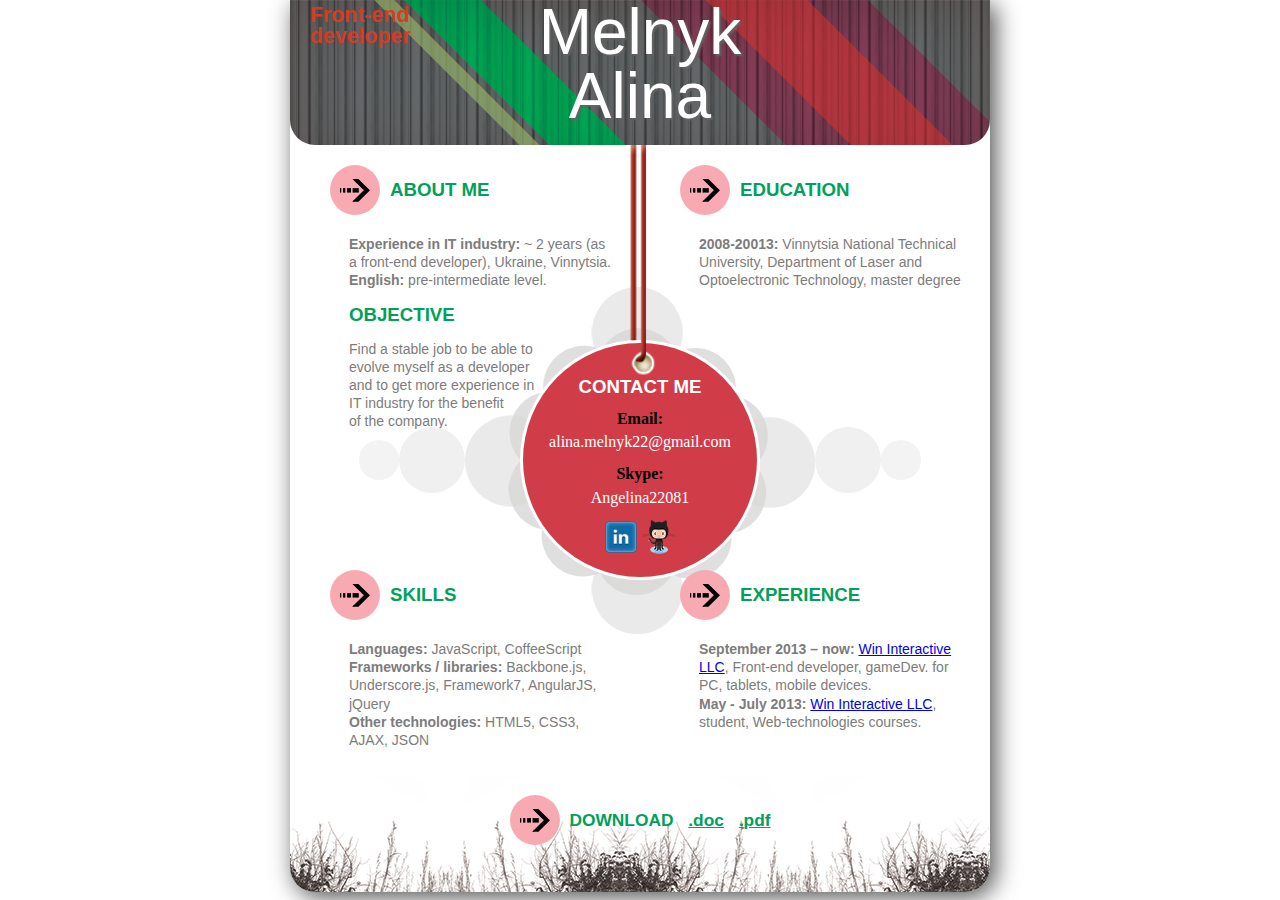
<file: index.html>
﻿<!DOCTYPE html>
<html>
<head>
    <title>Resume</title>
    <meta http-equiv="Content-Type" content="text/html; charset=utf-8"/>
    <meta name="author" content="Alina Melnyk"/>
    <meta name="description" content="Resume by Alina Melnyk"/>
    <meta name="keywords" content="Alina Melnyk, resume, резюме Алина Мельник"/>
    <link rel="stylesheet" href="./style/style.css" type="text/css" media="all">
    <script type="text/javascript" src="./scripts/libs/underscore-min.js"></script>
</head>
<body>
    <div id="container">

    </div>

    <script type="text/javascript" src="./scripts/models/baseModel.js"></script>
    <script type="text/javascript" src="./scripts/models/homeModel.js"></script>
    <script type="text/javascript" src="./scripts/views/baseView.js"></script>
    <script type="text/javascript" src="./scripts/views/homeView.js"></script>
    <script type="text/javascript" src="./scripts/appController.js"></script>
    <script type="text/javascript">
        window.onload = function() {
            this.appController = new AppController();
        }
    </script>
</body>
</html>
</file>
<file: style/style.css>
/*css reset by Eric Meyer*/
html, body, div, span, applet, object, iframe,
h1, h2, h3, h4, h5, h6, p, blockquote, pre,
a, abbr, acronym, address, big, cite, code,
del, dfn, em, img, ins, kbd, q, s, samp,
small, strike, strong, sub, sup, tt, var,
b, u, i, center,
dl, dt, dd, ol, ul, li,
fieldset, form, label, legend,
table, caption, tbody, tfoot, thead, tr, th, td,
article, aside, canvas, details, embed, 
figure, figcaption, footer, header, hgroup, 
menu, nav, output, ruby, section, summary,
time, mark, audio, video {
	margin: 0;
	padding: 0;
	border: 0;
	font-size: 100%;
	font: inherit;
	vertical-align: baseline;
}
/* HTML5 display-role reset for older browsers */
article, aside, details, figcaption, figure, 
footer, header, hgroup, menu, nav, section {
	display: block;
}
body {
	line-height: 1;
}
ol, ul {
	list-style: none;
}
blockquote, q {
	quotes: none;
}
blockquote:before, blockquote:after,
q:before, q:after {
	content: '';
	content: none;
}
table {
	border-collapse: collapse;
	border-spacing: 0;
}
a {
	cursor: pointer;
}
/*-----------------------*/

body {
	height: 100%;
	width: 100%;
    background: #ffffff;
}

#container {
	border-radius: 0 0 25px 25px;
	margin: auto;
	height: auto;
	width: 700px;
	-webkit-border-radius: 0 0 25px 25px;
	box-shadow: 5px 5px 25px rgba(0,0,0,0.7); /* Параметры тени */
    -webkit-box-shadow: 5px 5px 25px rgba(0,0,0,0.7); /* Для Safari и Chrome */
    color: #7d7c7c;
}

#header {
	background: url(img/header.png) no-repeat;
	border-radius: 0 0 25px 25px;
	height: 145px;
	position: relative;
	width: 700px;
	-webkit-border-radius: 0 0 25px 25px;
}

#header h3{
    float: left;
    margin-left: 20px;
}

h1 {
	behavior: url(PIE.htc);
	color: #fff;
	font-family: Myriad Pro, Arial, sans-serif;
	font-size: 48pt;
	height: 125px;
	text-align: center;
	text-shadow:2px 2px 2px #636363;
	width: 300px;
	margin: auto;
}

.title_section {
	display: inline-block;
	color: #00a15a;
    line-height: 50px;
	font-family: Tahoma, Arial, sans-serif;
	font-size: 14pt;
	font-weight: bold;
}

h3 {
	display: inline-block;
	color: #cf3e27;
	font-family: Tahoma, Arial, sans-serif;
	font-size: 16pt;
	font-weight: bold;
	margin: 5px 0px 0px 10px;
}

h4  {
	color: #fff;
	font-family: Tahoma, Arial, sans-serif;
	font-size: 16px;
}

h5 {
	color: #fff;
	font-family: Tahoma, Arial, sans-serif;
	font-size: 12px;
}


#content {
    min-height: 630px;
	width: 700px;
    position: relative;
    overflow: hidden;
}

.about, .education, .skills, .exp {
    z-index: 3;
	float: left;
    min-height: 315px;
	width: 50%;
    overflow: hidden;
    padding: 20px 0 0 40px;
    box-sizing: border-box;
}

.education, .exp {
	float: right;
}

.skills, .exp {
	padding-top: 110px;
}

.title {
	height: auto;
    width: 100%;
    margin-bottom: 20px;
}

.circle {
	background-color: #f7aab1;
	border-radius: 100%;
	display: inline-block;
	float: left;
	height: 50px;
	position: relative;
	width: 50px;
	-webkit-border-radius: 100%;
    margin-right: 10px;
}

.arrow {
	background: url(img/arrow.png) no-repeat center center;
    width: 100%;
    height: 100%;
}

.section {
	height: auto;
    padding: 0 27px 0 19px;
	z-index: 5;
    font-family: Tahoma, Arial, sans-serif;
    font-size: 14px;
    line-height: 1.3;
    box-sizing: border-box;

}
.section span {
    font-weight: bold;
}


#center {
    position: absolute;
    height: 366px;
    width: 100%;
    top: 50%;
    margin-top: -183px;
    background: url(img/bg-1.png) no-repeat center center;

}

#contact {
    position: absolute;
    height: 366px;
    width: 366px;
    left: 50%;
    margin-left: -183px;
    top: 50%;
    margin-top: -183px;
    z-index: 2;
    padding: 63px;
    box-sizing: border-box;
}

#rope-right, #rope-left {
    height: 239px;
    position: absolute;
    width: 28px;
    left: 50%;
    margin-left: -13px;
}

#rope-left {
    background: url(img/02.png) no-repeat;
    background-size: 110% 101%;
    z-index: 1;
}
#rope-right {
    background: url(img/01.png) no-repeat;
    background-size: 110% 97%;
    z-index: 5;
}

#circle {
	background-color: #fff;
	border-radius: 100%;
    -webkit-border-radius: 100%;
	height: 100%;
	width: 100%;
    padding: 3px;
    box-sizing: border-box;
}

#middle {
	background-color: #d03d48;
	border-radius: 100%;
	height: 100%;
	width: 100%;
	-webkit-border-radius: 100%;
     text-align: center;
}

.title_contact {
    color: #fff;
    font-family: Myriad Pro, Arial, sans-serif;
    font-size: 14pt;
    font-weight: bold;
    text-align: center;
    padding: 35px 0 5px;
}

#bubble1,
#bubble2,
#bubble3,
#bubble4 {
	border-radius: 100%;
	display: inline-block;
	position: absolute;
	-webkit-border-radius: 100%;
    top: 50%;
    z-index: 2;
}

#bubble1,
#bubble2 {
	background-color: #f0f0f0;
	height: 66px;
	width: 66px;
    margin-top: -33px;
}

#bubble1 {
    right: 109px;
}

#bubble2 {
    left: 109px;
}

#bubble3,
#bubble4 {
	background-color: #f4f3f3;
	height: 40px;
	width: 40px;
    margin-top: -20px;
}

#bubble3 {
	right: 69px;
}

#bubble4 {
	left: 69px;
}
#middle li {
	display: block;
    padding: 7px 0;
    box-sizing: border-box;
    height: auto;
    width: auto;
    text-align: center;
}
#middle li div {
    color: #ffffff;
}
#middle li .hint {
    font-weight: bold;
    line-height: 1.3;
    color: #000;
    margin-bottom: 5px;
}


#middle h4 {
	margin-left: 25px;
}

#footer {
	background: url(img/footer.png) no-repeat center bottom;
	border-radius: 0 0 25px 25px;
	height: 117px;
	width: 100%;
	-webkit-border-radius: 0 0 25px 25px;
    padding: 10px;
    box-sizing: border-box;
    text-align: center;
}

.download {
    display: inline-block;
    width: auto;
    height: auto;
    font-size: 20px;
    color: #00a15a;
    line-height: 50px;
    font-family: Tahoma, Arial, sans-serif;
    font-size: 13pt;
    font-weight: bold;
    margin-top: 10px;
}

.download a {
    margin-left: 10px;
    color: #00a15a;
}

.socialButtons {
	display: inline-block;
    padding: 7px 0;
}

#googlePlus, 
#facebook, 
#LinkedIn, 
#GitHub,
#lastfm {
	background-repeat: no-repeat;
    background-size: 34px 34px;
	width: 34px;
	height: 34px;
	display: inline-block;
	cursor: pointer;
}


 
#googlePlus {
	background-image: url(img/googleplus.png);
	border-radius: 10px;
}

	
#facebook {
	width:43px;
	height:43px;
	background-image: url(img/facebook.png);
	border-radius: 10px;
}


#LinkedIn {
	background-image: url(img/linked.png);
}

#GitHub {
    background-image: url(img/github.png);
}

#lastfm {
	background-image: url(img/lastfm.png);
	border-radius: 10px;
}
</file>
